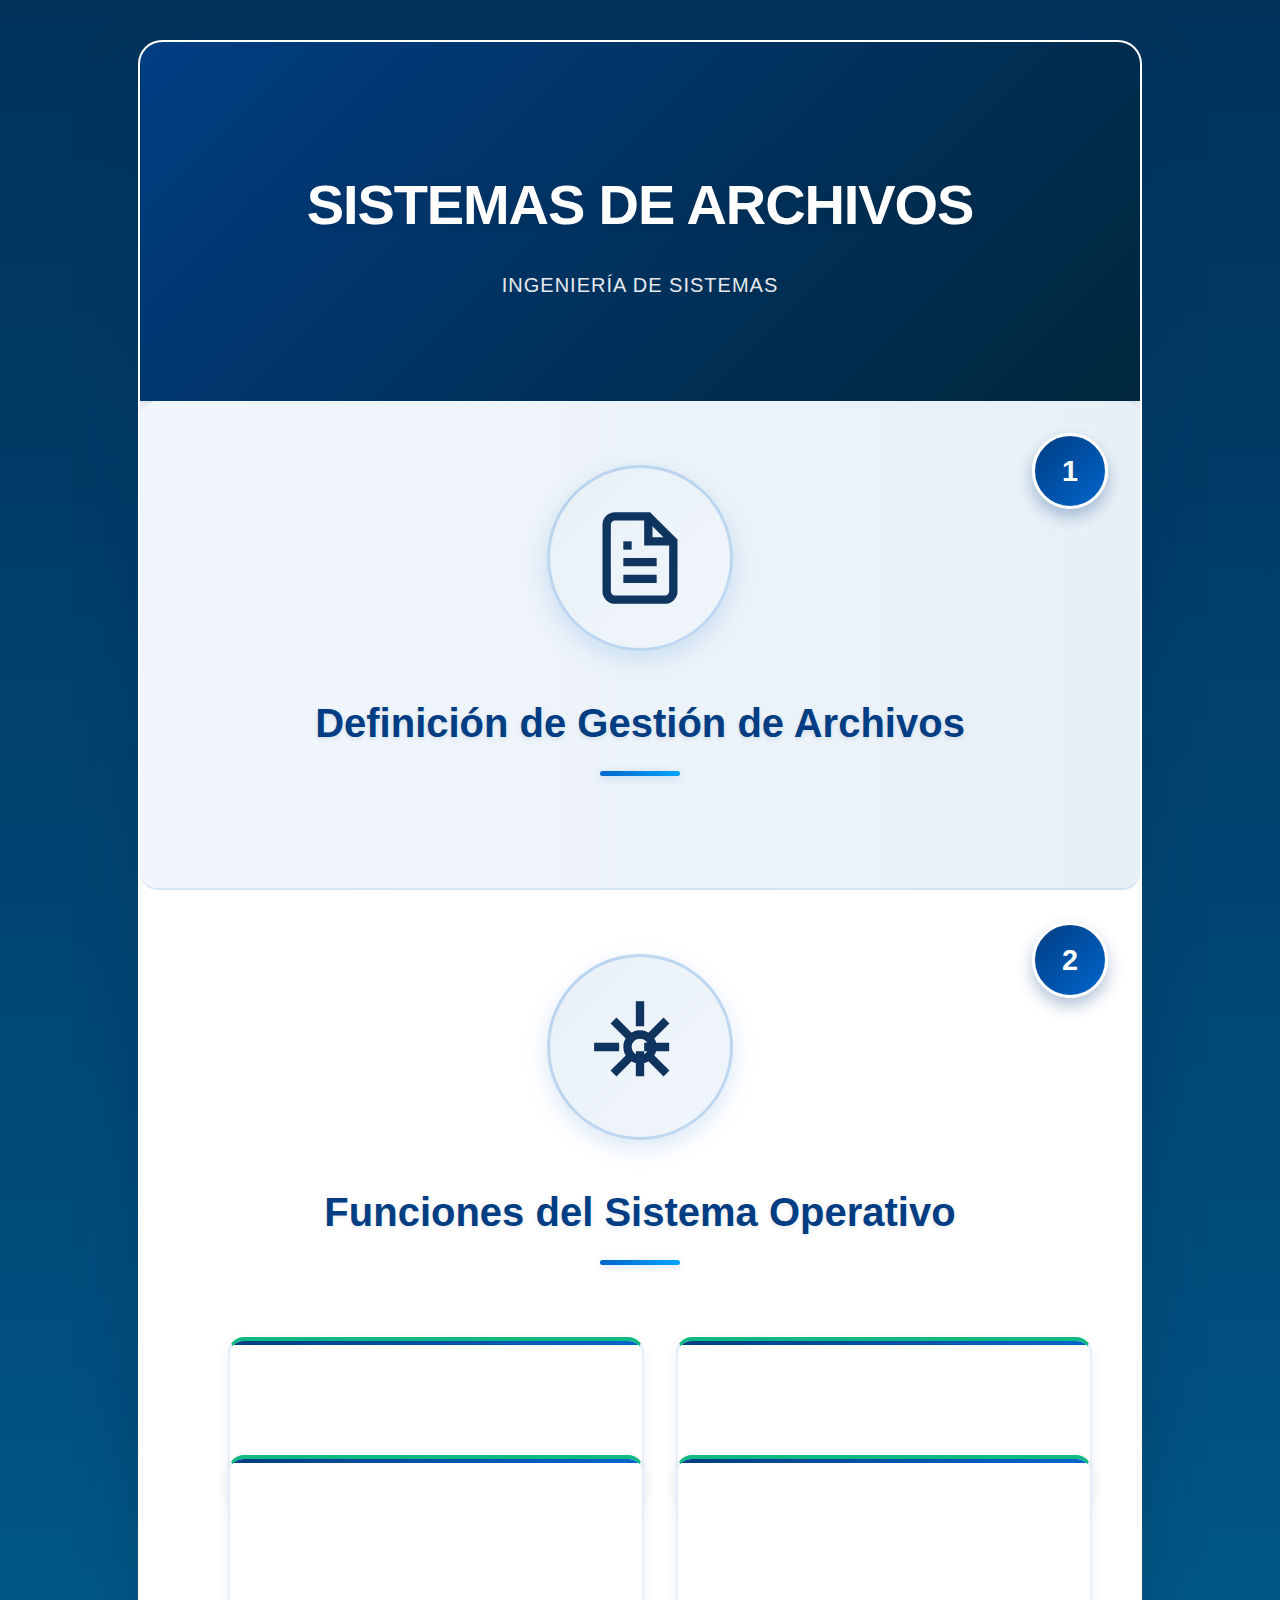
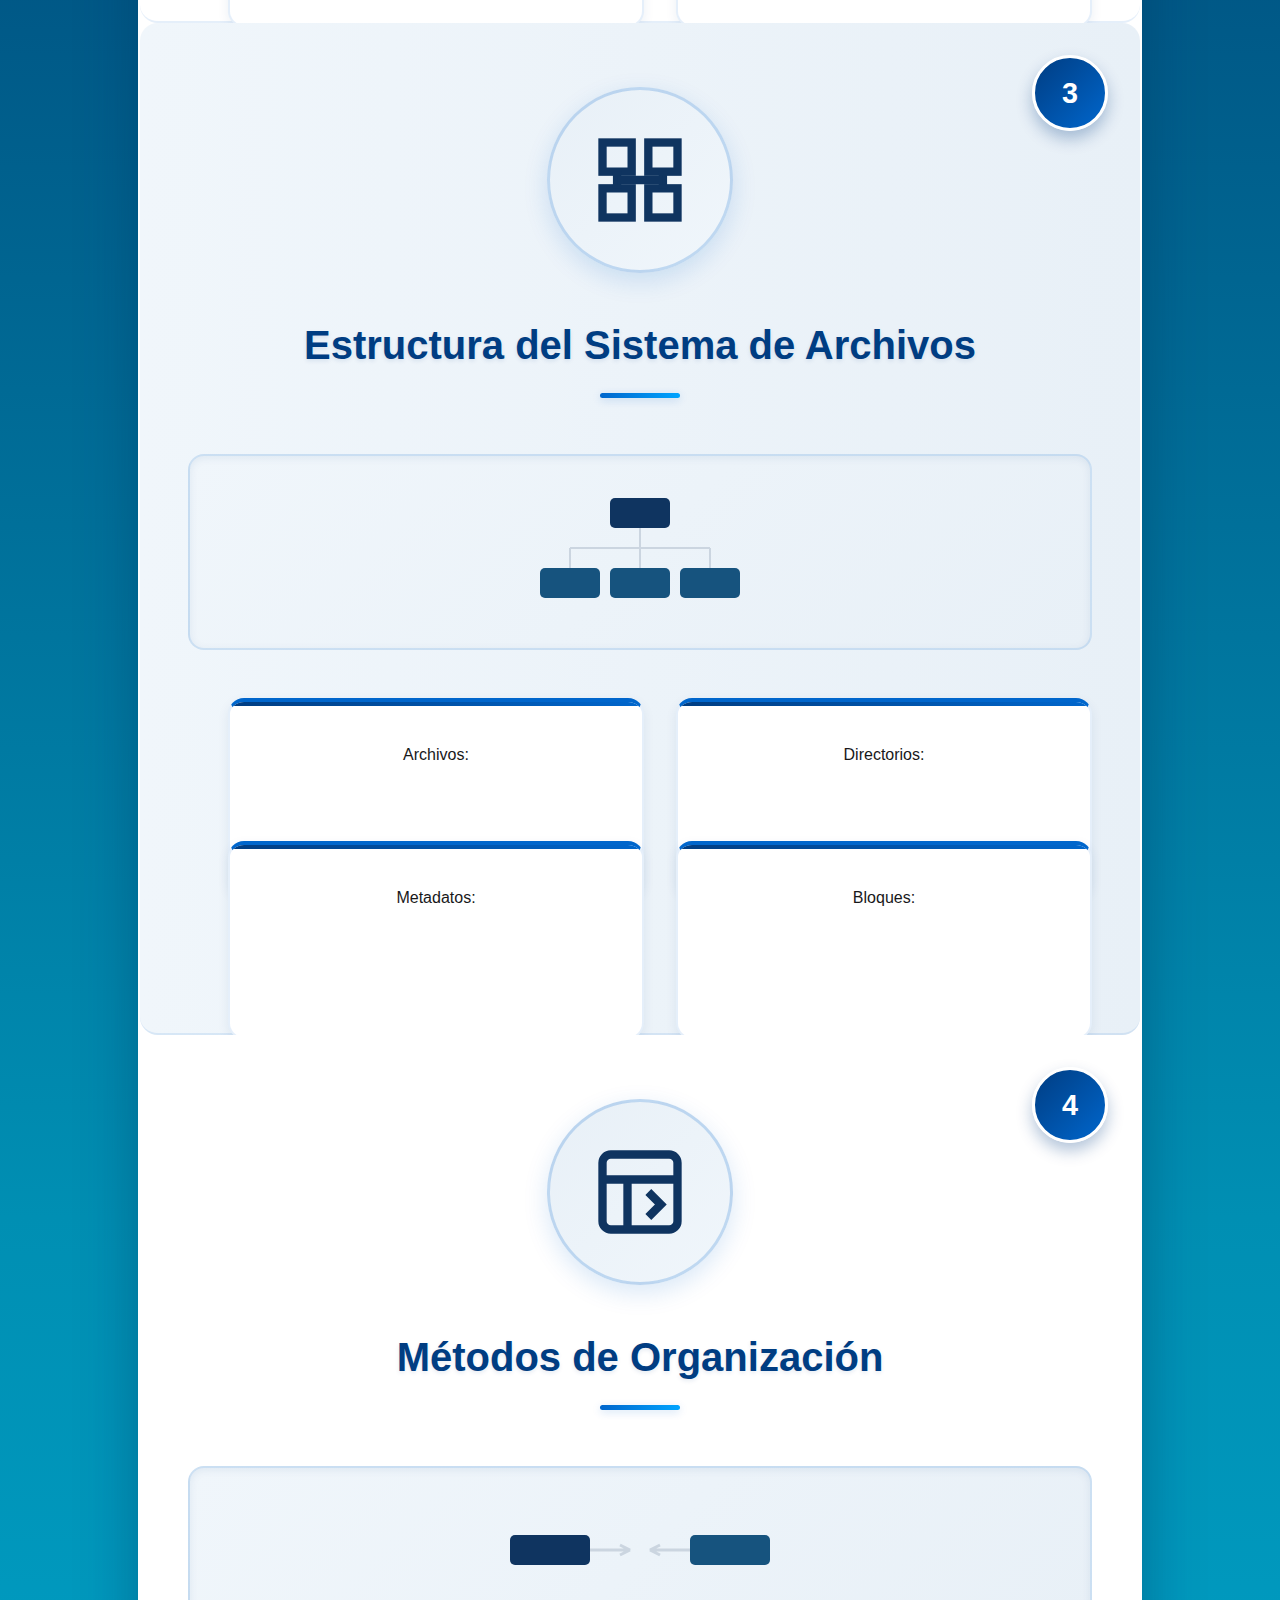
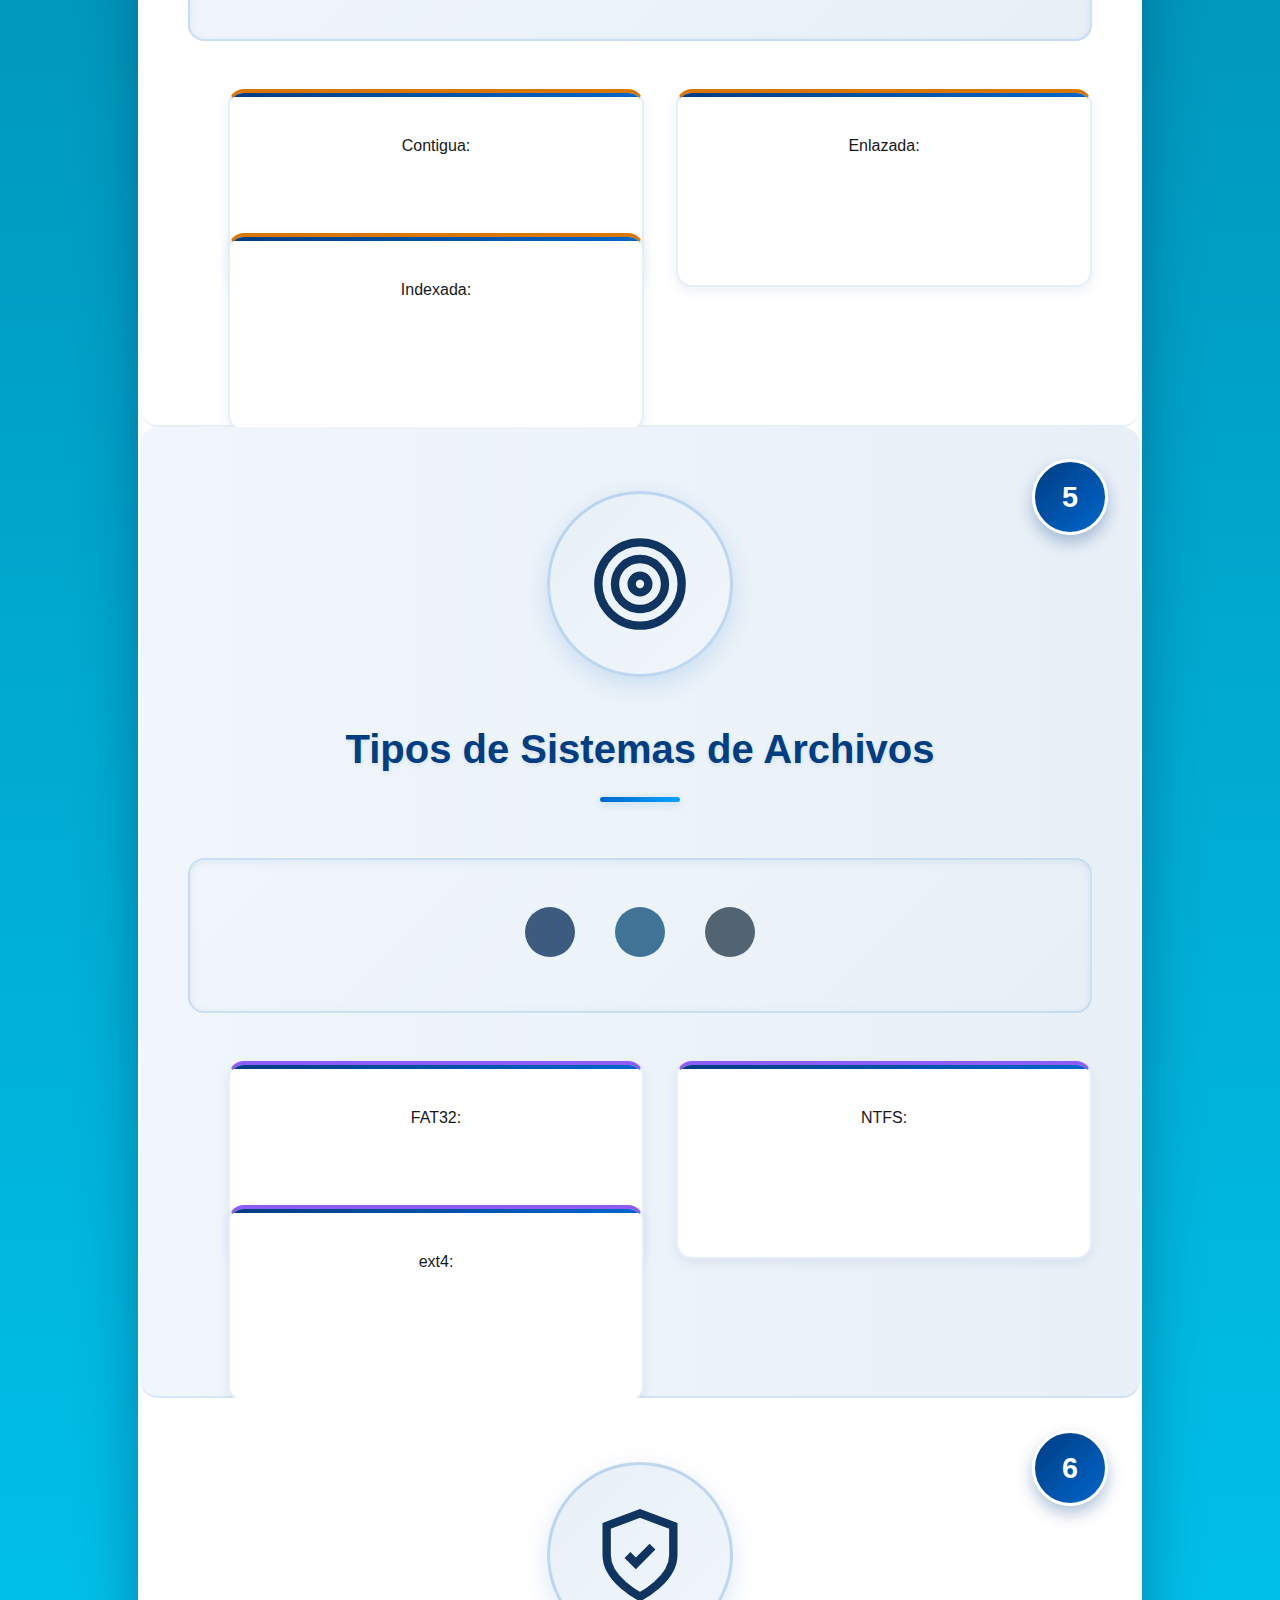
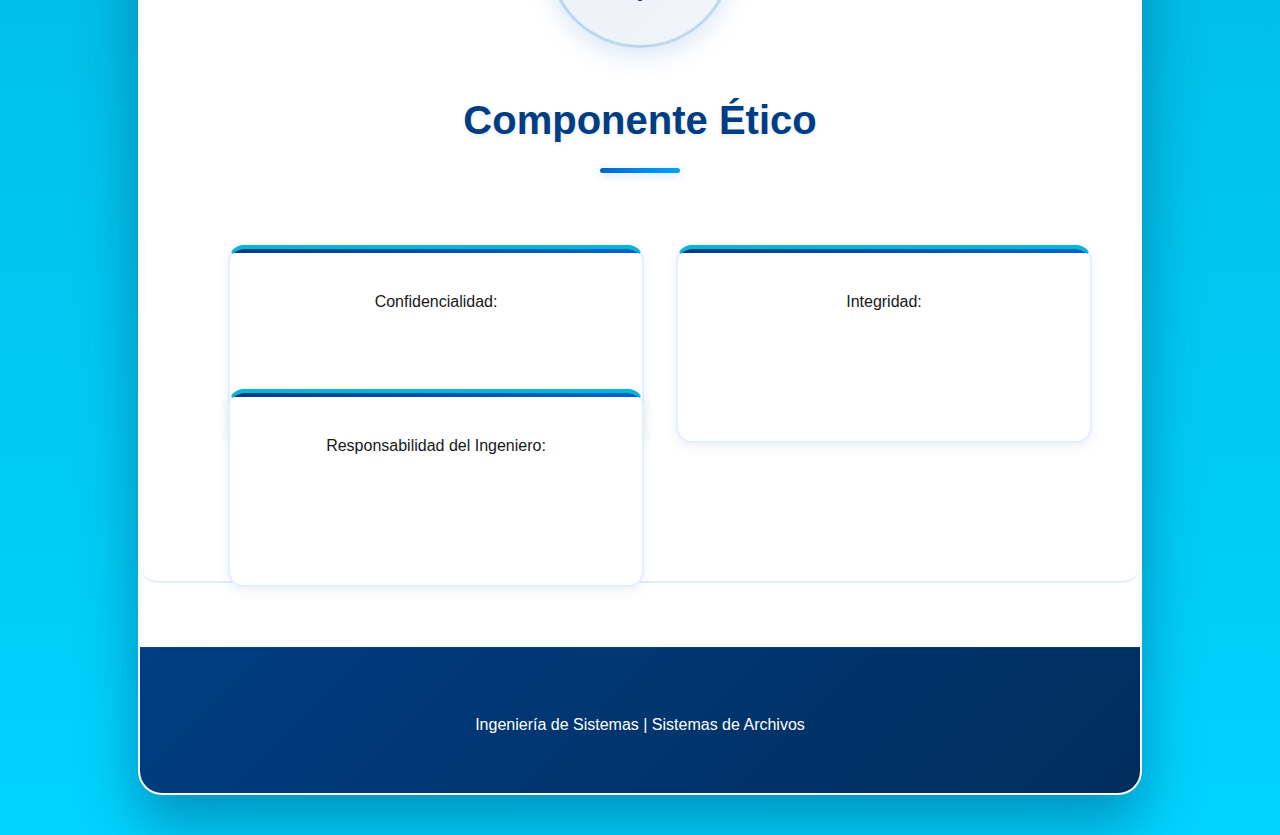
<file: index.htm>
<!DOCTYPE html>
<html lang="es">
<head>
    <meta charset="UTF-8">
    <meta name="viewport" content="width=device-width, initial-scale=1.0">
    <title>Sistemas de Archivos - Infografía</title>
    <link rel="stylesheet" href="style.css">
</head>
<body>
    <div class="infografia-contenedor">
        
        <div class="encabezado-principal">
            <h1 class="titulo-infografia">SISTEMAS DE ARCHIVOS</h1>
            <p class="subtitulo-infografia">Ingeniería de Sistemas</p>
        </div>
        
        <div class="bloque-contenido">
            <div class="numero-bloque">1</div>
            
            <div class="contenedor-icono">
                <svg class="icono-svg" viewBox="0 0 24 24" fill="none" stroke="#0f3460" stroke-width="2">
                    <path d="M14 2H6a2 2 0 0 0-2 2v16a2 2 0 0 0 2 2h12a2 2 0 0 0 2-2V8z"/>
                    <polyline points="14 2 14 8 20 8"/>
                    <line x1="16" y1="13" x2="8" y2="13"/>
                    <line x1="16" y1="17" x2="8" y2="17"/>
                    <polyline points="10 9 9 9 8 9"/>
                </svg>
            </div>
            
            <div class="area-texto">
                <h3>Definición de Gestión de Archivos</h3>
                <!-- Aquí coloca tu investigación sobre la definición -->
                <div class="linea-placeholder"></div>
                <div class="linea-placeholder mediana"></div>
                <div class="linea-placeholder corta"></div>
            </div>
        </div>
        
        <div class="bloque-contenido">
            <div class="numero-bloque">2</div>
            
            <div class="contenedor-icono">
                <svg class="icono-svg" viewBox="0 0 24 24" fill="none" stroke="#0f3460" stroke-width="2">
                    <circle cx="12" cy="12" r="3"/>
                    <path d="M12 1v6m0 6v6M5.64 5.64l4.24 4.24m4.24 4.24l4.24 4.24M1 12h6m6 0h6M5.64 18.36l4.24-4.24m4.24-4.24l4.24-4.24"/>
                </svg>
            </div>
            
            <div class="area-texto">
                <h3>Funciones del Sistema Operativo</h3>
                <!-- Aquí coloca las 4 funciones principales -->
                <ul>
                    <li></li>
                    <li></li>
                    <li></li>
                    <li></li>
                </ul>
            </div>
        </div>
        
        <div class="bloque-contenido">
            <div class="numero-bloque">3</div>
            
            <div class="contenedor-icono">
                <svg class="icono-svg" viewBox="0 0 24 24" fill="none" stroke="#0f3460" stroke-width="2">
                    <rect x="3" y="3" width="7" height="7"/>
                    <rect x="14" y="3" width="7" height="7"/>
                    <rect x="14" y="14" width="7" height="7"/>
                    <rect x="3" y="14" width="7" height="7"/>
                    <line x1="6.5" y1="10" x2="6.5" y2="14"/>
                    <line x1="17.5" y1="10" x2="17.5" y2="14"/>
                    <line x1="6.5" y1="12" x2="17.5" y2="12"/>
                </svg>
            </div>
            
            <div class="area-texto">
                <h3>Estructura del Sistema de Archivos</h3>
                <div class="contenedor-diagrama">
                    <svg width="100%" height="120" viewBox="0 0 300 120">
                        <rect x="120" y="10" width="60" height="30" fill="#0f3460" rx="5"/>
                        <line x1="150" y1="40" x2="150" y2="60" stroke="#cbd5e0" stroke-width="2"/>
                        <line x1="80" y1="60" x2="220" y2="60" stroke="#cbd5e0" stroke-width="2"/>
                        <line x1="80" y1="60" x2="80" y2="80" stroke="#cbd5e0" stroke-width="2"/>
                        <line x1="150" y1="60" x2="150" y2="80" stroke="#cbd5e0" stroke-width="2"/>
                        <line x1="220" y1="60" x2="220" y2="80" stroke="#cbd5e0" stroke-width="2"/>
                        <rect x="50" y="80" width="60" height="30" fill="#16537e" rx="5"/>
                        <rect x="120" y="80" width="60" height="30" fill="#16537e" rx="5"/>
                        <rect x="190" y="80" width="60" height="30" fill="#16537e" rx="5"/>
                    </svg>
                </div>
                <!-- Aquí explica cada componente de la estructura -->
                <ul>
                    <li>Archivos:</li>
                    <li>Directorios:</li>
                    <li>Metadatos:</li>
                    <li>Bloques:</li>
                </ul>
            </div>
        </div>
        
        <div class="bloque-contenido">
            <div class="numero-bloque">4</div>
            
            <div class="contenedor-icono">
                <svg class="icono-svg" viewBox="0 0 24 24" fill="none" stroke="#0f3460" stroke-width="2">
                    <rect x="3" y="3" width="18" height="18" rx="2"/>
                    <path d="M3 9h18M9 21V9"/>
                    <polyline points="14 12 17 15 14 18"/>
                </svg>
            </div>
            
            <div class="area-texto">
                <h3>Métodos de Organización</h3>
                <div class="contenedor-diagrama">
                    <svg width="100%" height="100" viewBox="0 0 300 100">
                        <rect x="20" y="35" width="80" height="30" fill="#0f3460" rx="5"/>
                        <rect x="200" y="35" width="80" height="30" fill="#16537e" rx="5"/>
                        <path d="M 100 50 L 140 50 L 130 45 M 140 50 L 130 55" stroke="#cbd5e0" stroke-width="3" fill="none"/>
                        <path d="M 200 50 L 160 50 L 170 45 M 160 50 L 170 55" stroke="#cbd5e0" stroke-width="3" fill="none"/>
                    </svg>
                </div>
                <!-- Aquí describe cada método de organización -->
                <ul>
                    <li>Contigua:</li>
                    <li>Enlazada:</li>
                    <li>Indexada:</li>
                </ul>
            </div>
        </div>
        
        <div class="bloque-contenido">
            <div class="numero-bloque">5</div>
            
            <div class="contenedor-icono">
                <svg class="icono-svg" viewBox="0 0 24 24" fill="none" stroke="#0f3460" stroke-width="2">
                    <circle cx="12" cy="12" r="10"/>
                    <circle cx="12" cy="12" r="6"/>
                    <circle cx="12" cy="12" r="2"/>
                </svg>
            </div>
            
            <div class="area-texto">
                <h3>Tipos de Sistemas de Archivos</h3>
                <div class="contenedor-diagrama">
                    <svg width="100%" height="80" viewBox="0 0 300 80">
                        <circle cx="60" cy="40" r="25" fill="#0f3460" opacity="0.8"/>
                        <circle cx="150" cy="40" r="25" fill="#16537e" opacity="0.8"/>
                        <circle cx="240" cy="40" r="25" fill="#2c3e50" opacity="0.8"/>
                    </svg>
                </div>
                <!-- Aquí explica las características de cada sistema -->
                <ul>
                    <li>FAT32:</li>
                    <li>NTFS:</li>
                    <li>ext4:</li>
                </ul>
            </div>
        </div>
        
        <div class="bloque-contenido">
            <div class="numero-bloque">6</div>
            
            <div class="contenedor-icono">
                <svg class="icono-svg" viewBox="0 0 24 24" fill="none" stroke="#0f3460" stroke-width="2">
                    <path d="M12 22s8-4 8-10V5l-8-3-8 3v7c0 6 8 10 8 10z"/>
                    <path d="M9 12l2 2 4-4"/>
                </svg>
            </div>
            
            <div class="area-texto">
                <h3>Componente Ético</h3>
                <!-- Aquí desarrolla cada aspecto ético -->
                <ul>
                    <li>Confidencialidad:</li>
                    <li>Integridad:</li>
                    <li>Responsabilidad del Ingeniero:</li>
                </ul>
            </div>
        </div>
        
        <div class="pie-pagina">
            <p>Ingeniería de Sistemas | Sistemas de Archivos</p>
        </div>
    </div>
</body>
</html>
</file>
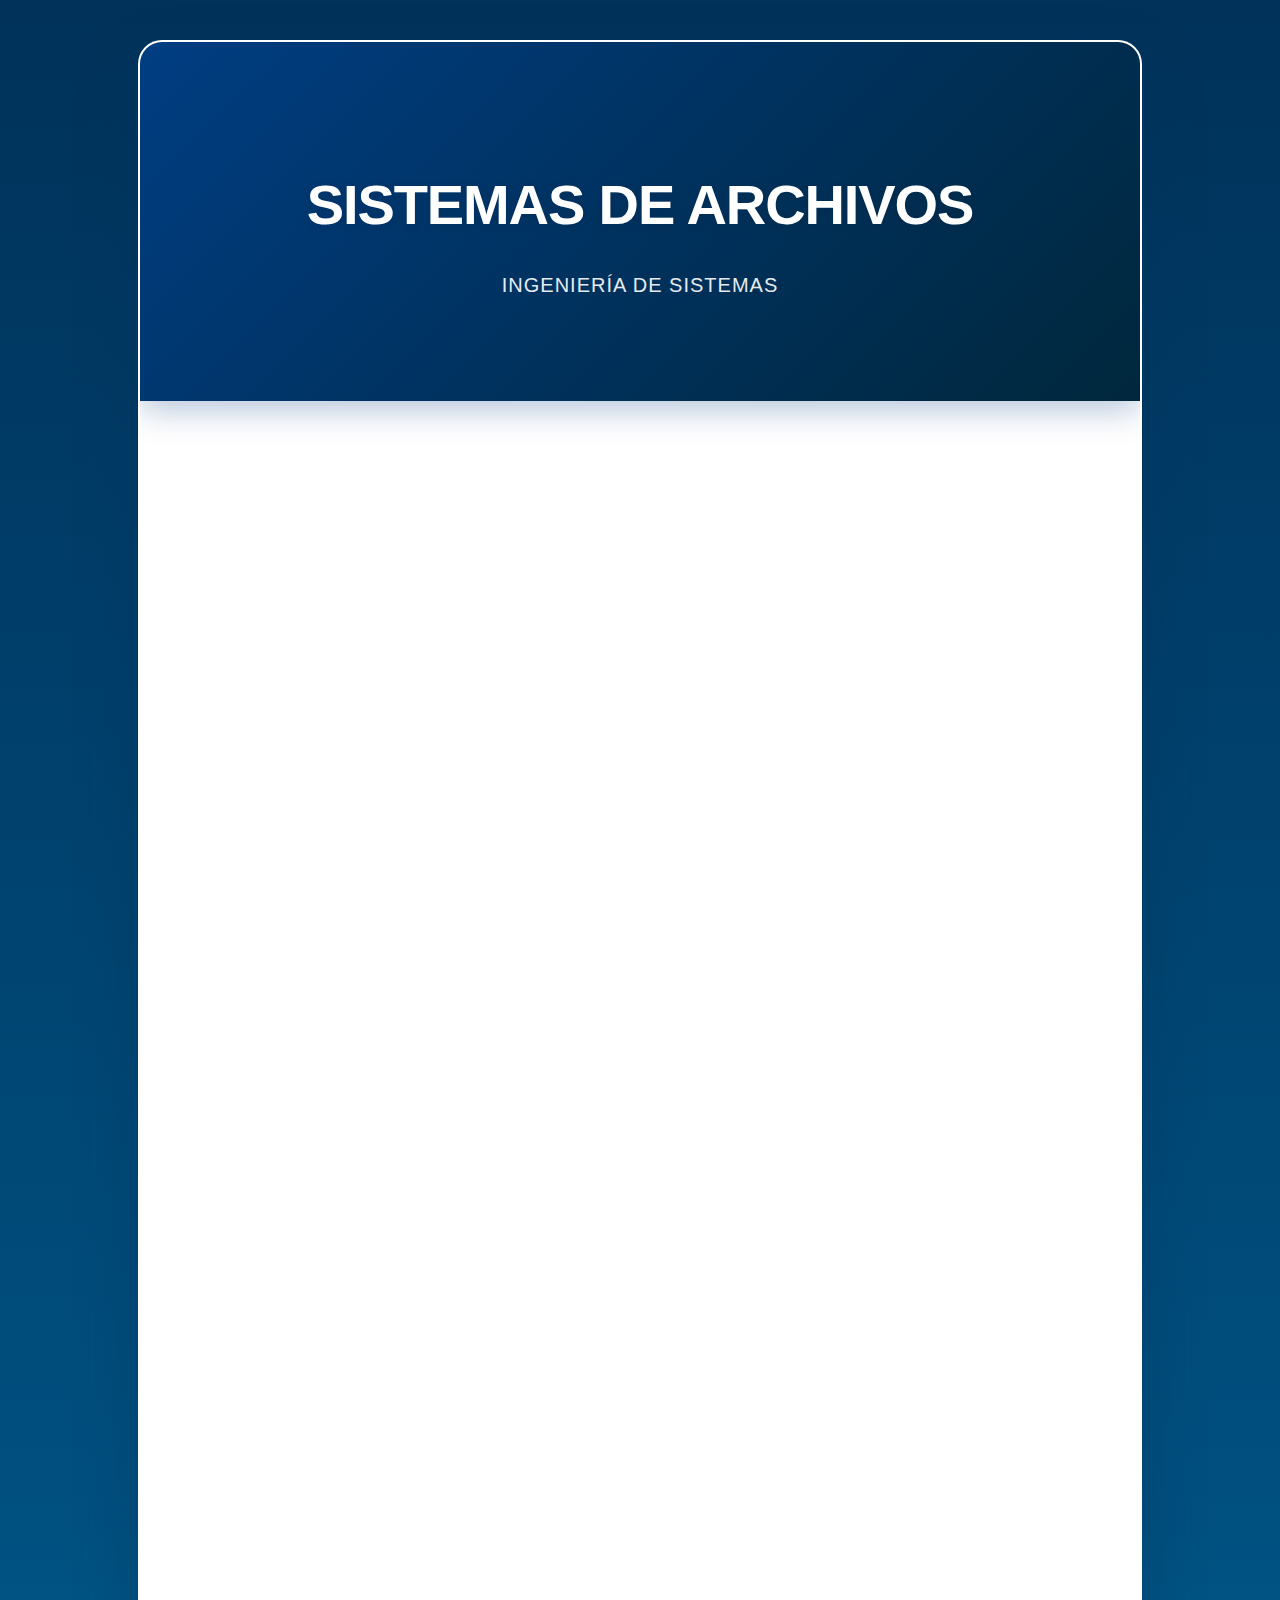
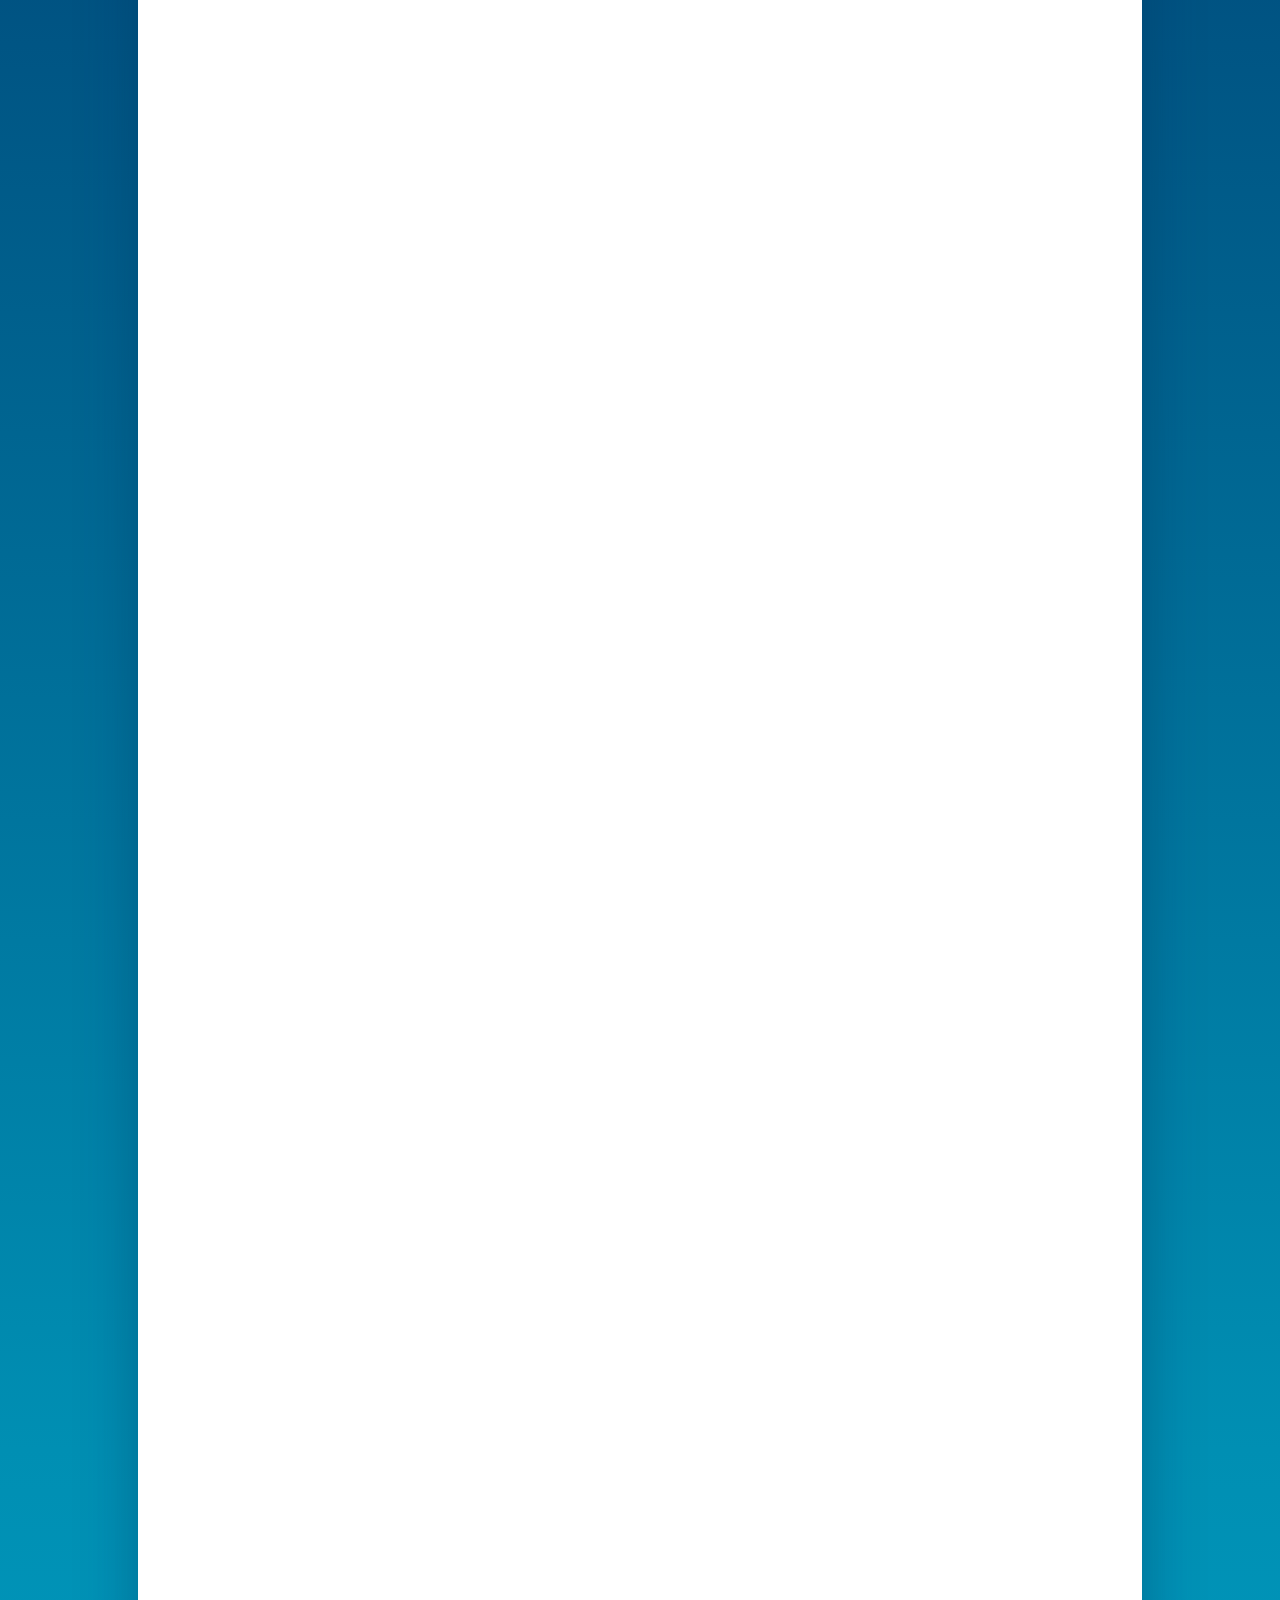
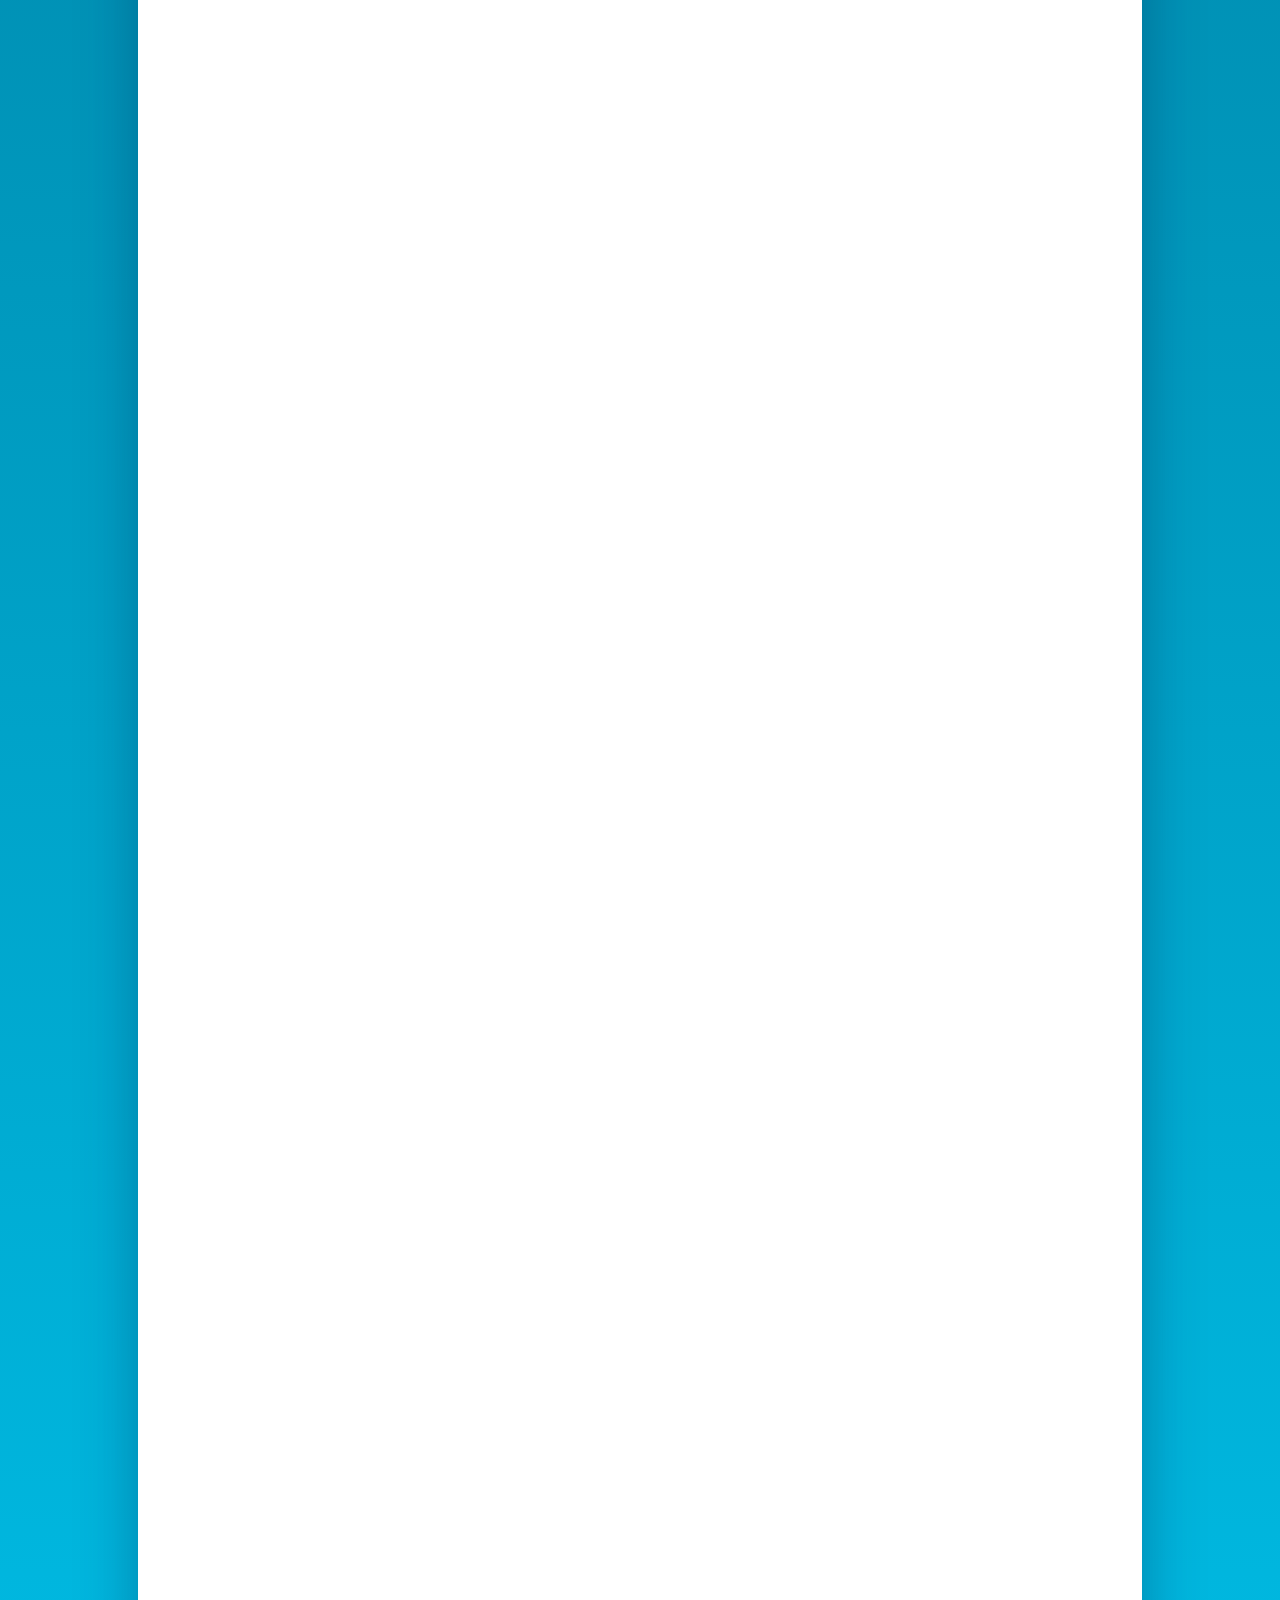
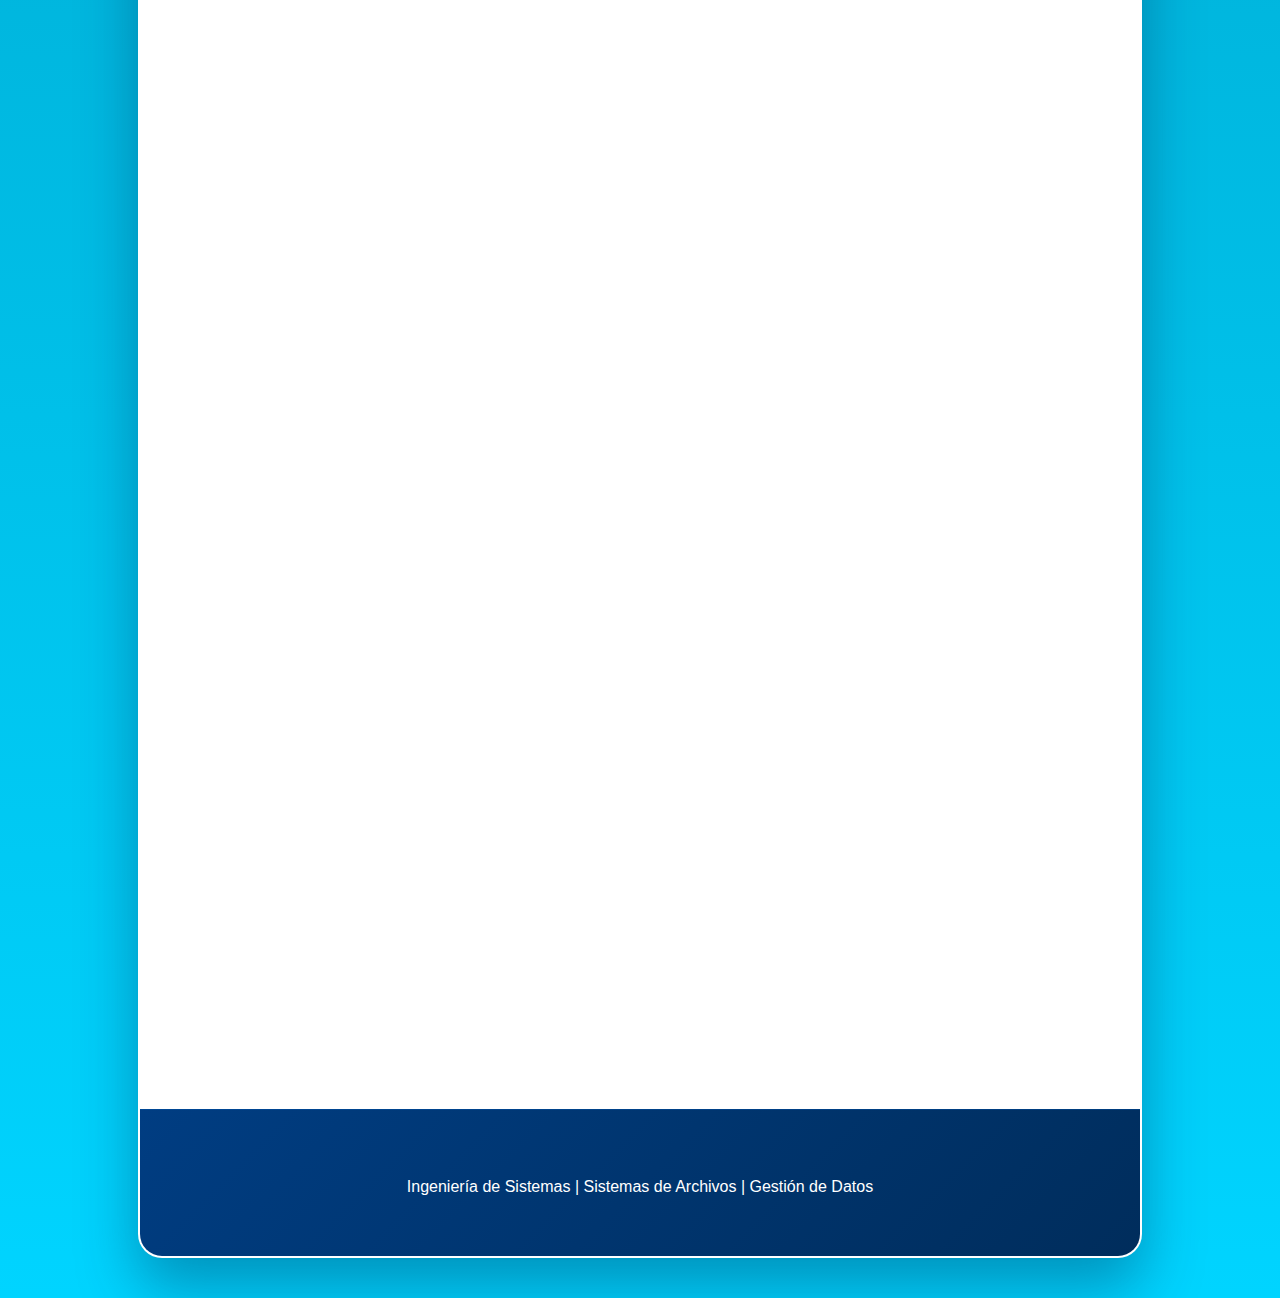
<file: index.html>
<!DOCTYPE html>
<html lang="es">

<head>
    <meta charset="UTF-8">
    <meta name="viewport" content="width=device-width, initial-scale=1.0">
    <title>Sistemas de Archivos - Infografía</title>
    <link rel="preconnect" href="https://fonts.googleapis.com">
    <link rel="preconnect" href="https://fonts.gstatic.com" crossorigin>
  
    <link rel="stylesheet" href="style.css">
</head>

<body>
    <!-- ===============================================
         CONTENEDOR PRINCIPAL DE LA INFOGRAFÍA
         =============================================== -->
    <div class="infografia-contenedor">

        <!-- ENCABEZADO PRINCIPAL -->
        <div class="encabezado-principal">
            <h1 class="titulo-infografia">SISTEMAS DE ARCHIVOS</h1>
            <p class="subtitulo-infografia">Ingeniería de Sistemas</p>
        </div>

        <!-- ===============================================
             BLOQUE 1: DEFINICIÓN Y CONCEPTO
             Punto principal sobre qué es la gestión de archivos
             =============================================== -->
        <div class="bloque-vertical bloque-definicion">
            <div class="contenido-bloque contenido-dos-columnas">
                <div class="contenedor-imagen-izquierda">
                    <img src="image/ImagenArchivos.png" alt="Gestión de Archivos" class="imagen-principal">
                </div>
                
                <div class="contenedor-texto-derecha">
                    <h2 class="titulo-bloque">¿Qué es la Gestión de Archivos?</h2>
                    
                    <div class="caja-descripcion">
                        <p class="texto-descripcion">
                            Es el sistema que organiza y controla cómo se almacenan los datos en el disco. 
                            Permite crear, buscar, modificar y eliminar archivos de forma eficiente, 
                            manteniendo todo ordenado y accesible.
                        </p>
                    </div>
                </div>
            </div>
        </div>

        <!-- ===============================================
             BLOQUE 2: FUNCIONES PRINCIPALES
             Punto principal sobre las 4 funciones clave
             =============================================== -->
        <div class="bloque-vertical bloque-funciones">
            <div class="contenido-bloque contenido-una-columna">
                <div class="contenedor-texto-principal">
                    <h2 class="titulo-bloque">Funciones Principales del SO</h2>
                    
                    <div class="subtemas-grid grid-dos-columnas">
                        <div class="subtema-item tarjeta-funcion">
                            <div class="texto-subtema">
                                <h4 class="titulo-tarjeta">Creación y Eliminación de Archivos</h4>
                                <img src="image/creacion_eliminacion_archivo.png" alt="Creación y Eliminación" class="imagen-tarjeta">
                                <p class="descripcion-tarjeta">Permite crear, borrar y renombrar archivos asignando espacio y metadatos.</p>
                            </div>
                        </div>

                        <div class="subtema-item tarjeta-funcion">
                            <div class="texto-subtema">
                                <h4 class="titulo-tarjeta">Gestión de Directorios</h4>
                                <img src="image/manejoDeDirectirios.png" alt="Gestión de Directorios" class="imagen-tarjeta">
                                <p class="descripcion-tarjeta">Organiza archivos en estructura jerárquica tipo árbol para fácil localización.</p>
                            </div>
                        </div>

                        <div class="subtema-item tarjeta-funcion">
                            <div class="texto-subtema">
                                <h4 class="titulo-tarjeta">Asignación de Espacio en Disco</h4>
                                <img src="image/asignacionYAdministracionDeEspacioEnElDisco.png" alt="Asignación de Espacio" class="imagen-tarjeta">
                                <p class="descripcion-tarjeta">Controla bloques libres y ocupados, evitando fragmentación excesiva.</p>
                            </div>
                        </div>

                        <div class="subtema-item tarjeta-funcion">
                            <div class="texto-subtema">
                                <h4 class="titulo-tarjeta">Control de Acceso y Permisos</h4>
                                <img src="image/ControlDeAccesoYPermisos.png" alt="Control de Acceso" class="imagen-tarjeta">
                                <p class="descripcion-tarjeta">Define quién puede leer, escribir o ejecutar archivos protegiendo la información.</p>
                            </div>
                        </div>
                    </div>
                </div>
            </div>
        </div>

        <!-- ===============================================
             BLOQUE 3: ESTRUCTURA DEL SISTEMA
             Punto principal sobre componentes
             =============================================== -->
        <div class="bloque-vertical bloque-estructura">
            <div class="contenido-bloque contenido-una-columna">
                <div class="contenedor-texto-principal">
                    <h2 class="titulo-bloque">Componentes del Sistema</h2>
                    <p class="subtitulo-seccion">Estructura jerárquica que organiza la información</p>
                    
                    <div class="subtemas-grid grid-dos-columnas">
                        <div class="subtema-item tarjeta-componente">
                            <div class="texto-subtema">
                                <h4 class="titulo-tarjeta">Archivos</h4>
                                <img src="image/archivoImage.png" alt="Archivos" class="imagen-componente">
                                <p class="descripcion-tarjeta">Unidad básica donde se guarda información (fotos, documentos, videos).</p>
                            </div>
                        </div>

                        <div class="subtema-item tarjeta-componente">
                            <div class="texto-subtema">
                                <h4 class="titulo-tarjeta">Carpetas</h4>
                                <img src="image/carpetaimage.png" alt="Carpetas" class="imagen-componente">
                                <p class="descripcion-tarjeta">Contenedores que agrupan archivos de forma jerárquica.</p>
                            </div>
                        </div>

                        <div class="subtema-item tarjeta-componente">
                            <div class="texto-subtema">
                                <h4 class="titulo-tarjeta">Metadatos</h4>
                                <img src="image/metadatosimage.png" alt="Metadatos" class="imagen-componente">
                                <p class="descripcion-tarjeta">Información adicional: tamaño, fecha de creación, permisos.</p>
                            </div>
                        </div>

                        <div class="subtema-item tarjeta-componente">
                            <div class="texto-subtema">
                                <h4 class="titulo-tarjeta">Bloques</h4>
                                <img src="image/bloqueimage.png" alt="Bloques" class="imagen-componente">
                                <p class="descripcion-tarjeta">Divisiones físicas del disco donde se escribe la información.</p>
                            </div>
                        </div>
                    </div>
                </div>
            </div>
        </div>

        <!-- ===============================================
             BLOQUE 4: MÉTODOS DE ORGANIZACIÓN
             Punto principal sobre cómo se organizan los archivos
             =============================================== -->
        <div class="bloque-vertical bloque-metodos">
            <div class="contenido-bloque contenido-una-columna">
                <div class="contenedor-texto-principal">
                    <h2 class="titulo-bloque">Métodos de Organización</h2>
                    <p class="subtitulo-seccion">Aquí es donde el sistema decide cómo acomodar los archivos en el "estante" del disco</p>
                    
                    <div class="grid-metodos grid-tres-columnas">
                        <div class="subtema-item tarjeta-metodo">
                            <div class="texto-subtema">
                                <h4 class="titulo-metodo">Asignación Contigua</h4>
                                <img src="image/Métodos de organización_contigua.png" alt="Asignación Contigua" class="imagen-metodo">
                                <p class="descripcion-metodo">Bloques consecutivos. Rápido para leer pero inflexible.</p>
                            </div>
                        </div>

                        <div class="subtema-item tarjeta-metodo">
                            <div class="texto-subtema">
                                <h4 class="titulo-metodo">Asignación Enlazada</h4>
                                <img src="image/Métodos de organización_enlazado.png" alt="Asignación Enlazada" class="imagen-metodo">
                                <p class="descripcion-metodo">Bloques con punteros. Flexible pero más lento al buscar.</p>
                            </div>
                        </div>

                        <div class="subtema-item tarjeta-metodo">
                            <div class="texto-subtema">
                                <h4 class="titulo-metodo">Asignación Indexada</h4>
                                <img src="image/Métodos de organización_indexada.png" alt="Asignación Indexada" class="imagen-metodo">
                                <p class="descripcion-metodo">Usa índice con direcciones. Método equilibrado y moderno.</p>
                            </div>
                        </div>
                    </div>
                </div>
            </div>
        </div>

        <!-- ===============================================
             BLOQUE 5: TIPOS DE SISTEMAS DE ARCHIVOS
             Punto principal sobre sistemas existentes
             =============================================== -->
        <div class="bloque-vertical bloque-tipos">
            <div class="contenido-bloque contenido-una-columna">
                <div class="contenedor-texto-principal">
                    <h2 class="titulo-bloque">Tipos de Sistemas</h2>
                    
                    <div class="subtemas-grid grid-dos-columnas">
                        <div class="subtema-item tarjeta-tipo">
                            <div class="texto-subtema">
                                <h4 class="titulo-tarjeta">FAT32</h4>
                                <p class="descripcion-tarjeta">Estándar universal. Ideal para USB y dispositivos extraíbles.</p>
                            </div>
                        </div>

                        <div class="subtema-item tarjeta-tipo">
                            <div class="texto-subtema">
                                <h4 class="titulo-tarjeta">NTFS</h4>
                                <p class="descripcion-tarjeta">Sistema de Windows. Soporta archivos grandes y seguridad avanzada.</p>
                            </div>
                        </div>

                        <div class="subtema-item tarjeta-tipo">
                            <div class="texto-subtema">
                                <h4 class="titulo-tarjeta">ext4</h4>
                                <p class="descripcion-tarjeta">Sistema de Linux. Extremadamente rápido y resistente a errores.</p>
                            </div>
                        </div>

                        <div class="subtema-item tarjeta-tipo">
                            <div class="texto-subtema">
                                <h4 class="titulo-tarjeta">APFS</h4>
                                <p class="descripcion-tarjeta">Sistema de Apple. Optimizado para SSD con cifrado fuerte.</p>
                            </div>
                        </div>
                    </div>
                </div>
            </div>
        </div>

        <!-- ===============================================
             BLOQUE 6: ÉTICA Y SEGURIDAD EN ARCHIVOS
             Punto principal sobre responsabilidades del ingeniero
             =============================================== -->
        <div class="bloque-vertical bloque-etica">
            <div class="contenido-bloque contenido-una-columna">
                <div class="contenedor-texto-principal">
                    <h2 class="titulo-bloque">Ética y Seguridad</h2>
                    <p class="subtitulo-seccion">Responsabilidad profesional en el manejo de datos</p>
                    
                    <div class="subtemas-grid grid-dos-columnas">
                        <div class="subtema-item tarjeta-etica">
                            <div class="texto-subtema">
                                <h4 class="titulo-tarjeta">Confidencialidad</h4>
                                <p class="descripcion-tarjeta">Proteger datos privados de filtraciones.</p>
                            </div>
                        </div>

                        <div class="subtema-item tarjeta-etica">
                            <div class="texto-subtema">
                                <h4 class="titulo-tarjeta">Integridad</h4>
                                <p class="descripcion-tarjeta">Evitar alteraciones no autorizadas.</p>
                            </div>
                        </div>

                        <div class="subtema-item tarjeta-etica">
                            <div class="texto-subtema">
                                <h4 class="titulo-tarjeta">Disponibilidad</h4>
                                <p class="descripcion-tarjeta">Acceso a datos cuando se necesiten.</p>
                            </div>
                        </div>

                        <div class="subtema-item tarjeta-etica">
                            <div class="texto-subtema">
                                <h4 class="titulo-tarjeta">Responsabilidad</h4>
                                <p class="descripcion-tarjeta">Proteger privacidad y derechos digitales.</p>
                            </div>
                        </div>
                    </div>
                </div>
            </div>
        </div>

        <!-- FOOTER -->
        <div class="pie-pagina">
            <p>Ingeniería de Sistemas | Sistemas de Archivos | Gestión de Datos</p>
        </div>
    </div>

    <!-- Script JS -->
    <script src="animations.js"></script>
    <script src="script.js"></script>
</body>

</html>
</file>
<file: style.css>
:root { /*se aplica este para uso general o global*/
    
    /* Professional Blue Infographic Palette */
    --color-primary: #003d82;
    /* Deep Blue - Trustworthy & Professional */
    --color-primary-dark: #002d5c;
    --color-secondary: #0066cc;
    /* Bright Blue - Calm & Professional */
    --color-accent: #00a4ff;
    /* Light Blue */
    --color-success: #059669;
    /* Emerald 600 */
    --color-warning: #d97706;
    /* Amber 600 */
    --color-danger: #dc2626;
    /* Red 600 */

    --color-text: #18181a;
    /* Dark Blue-Gray */
    --color-text-light: #0d0d0e;
    /* Medium Blue-Gray */

    --bg-body: #e8f0f7;
    /* Light Blue-White */
    --bg-white: #ffffff;

    --shadow-sm: 0 1px 2px 0 rgb(0 0 0 / 0.05);
    --shadow-md: 0 4px 6px -1px rgb(0 0 0 / 0.05), 0 2px 4px -2px rgb(0 0 0 / 0.05);
    /* Softer shadows */
    --shadow-lg: 0 10px 15px -3px rgb(0 0 0 / 0.05), 0 4px 6px -4px rgb(0 0 0 / 0.05);

    --font-heading: 'Montserrat', sans-serif;
    --font-body: 'Inter', sans-serif;
}

body {
    font-family: var(--font-body);
    background: linear-gradient(180deg, #00325a 0%, #005080 25%, #008fb3 50%, #00d4ff 100%);
    color: var(--color-text);
    padding: 2rem;
    line-height: 1.6;
    min-height: 100vh;
}

.infografia-contenedor {
    max-width: 1000px;
    margin: 0 auto;
    background: white;
    border-radius: 24px;
    box-shadow: 0 30px 60px rgba(0, 50, 90, 0.4);
    overflow: hidden;
    border: 2px solid rgba(255, 255, 255, 0.3);
}

/* Header */
.encabezado-principal {
    background: linear-gradient(135deg, #003d82 0%, #00273c 100%);
    /* Deep Blue gradient - Professional tech look */
    color: white;
    padding: 5rem 2rem;
    text-align: center;
    position: relative;
    overflow: hidden;
    box-shadow: 0 8px 32px rgba(0, 61, 130, 0.3);
}

/* Footer */
.pie-pagina {
    background: linear-gradient(135deg, #003d82 0%, #002d5c 100%);
    color: white;
    padding: 3rem;
    text-align: center;
    font-size: 1rem;
    border-top: 1px solid rgba(0, 101, 204, 0.3);
    margin-top: 4rem;
}

.pie-pagina p {
    margin-bottom: 0.5rem;
    font-weight: 500;
}

.titulo-infografia {
    font-family: var(--font-heading);
    font-size: 3.5rem;
    margin-bottom: 1rem;
    font-weight: 800;
    letter-spacing: -0.02em;
    text-shadow: 0 2px 10px rgba(0, 0, 0, 0.1);
}

.subtitulo-infografia {
    font-size: 1.25rem;
    opacity: 0.9;
    font-weight: 500;
    letter-spacing: 0.05em;
    text-transform: uppercase;
}

.diagrama-jerarquia {
    /* ... existing styles ... */
    overflow-x: auto;
    padding-bottom: 2rem;
    /* Ensure space for shadows */
}

/* ... */

.desc-nodo {
    font-size: 0.95rem;
    /* Larger for readability */
    color: var(--color-text-light);
    display: block;
    margin-top: 0.25rem;
}

.nivel-jerarquia {
    display: flex;
    justify-content: center;
    gap: 4rem;
    position: relative;
    margin-bottom: 3rem;
}

/* Connectors */
.nivel-jerarquia::after {
    /* Horizontal connecting line for children */
    content: '';
    position: absolute;
    top: -20px;
    left: 20%;
    right: 20%;
    height: 2px;
    background: #cbd5e1;
    z-index: 0;
}

/* Hide connector for top level */
.nivel-jerarquia:first-child::after {
    display: none;
}

.nodo-jerarquia {
    background: white;
    padding: 1rem 1.5rem;
    border-radius: 12px;
    border: 2px solid #e2e8f0;
    text-align: center;
    position: relative;
    z-index: 1;
    min-width: 120px;
    box-shadow: 0 4px 6px -1px rgba(0, 0, 0, 0.05);
    transition: all 0.3s ease;
}

/* Vertical lines */
.nodo-jerarquia::before {
    content: '';
    position: absolute;
    top: -32px;
    /* Connect to parent line */
    left: 50%;
    width: 2px;
    height: 30px;
    background: #cbd5e1;
    transform: translateX(-50%);
}

/* Top node has no parent line */
.nodo-root::before {
    display: none !important;
}

/* Line coming down from parent */
.nodo-jerarquia::after {
    content: '';
    position: absolute;
    bottom: -32px;
    left: 50%;
    width: 2px;
    height: 30px;
    background: #cbd5e1;
    transform: translateX(-50%);
}

/* Bottom nodes have no child line */
.nodo-leaf::after {
    display: none !important;
}


.nodo-jerarquia:hover {
    transform: scale(1.1);
    border-color: var(--color-primary);
    box-shadow: 0 10px 15px -3px rgba(0, 0, 0, 0.1);
}

.icon-folder {
    font-size: 2rem;
    display: block;
    margin-bottom: 0.5rem;
}

.label-nodo {
    font-weight: 700;
    color: var(--color-text);
    display: block;
}

.desc-nodo {
    font-size: 0.8rem;
    color: var(--color-text-light);
}

/* Specific Colors */
.nodo-root {
    border-color: var(--color-primary);
    background: #e0e7ff;
}

.nodo-sub {
    border-color: var(--color-secondary);
}

.nodo-file {
    border-color: var(--color-accent);
    border-style: dashed;
}

/* Content Blocks */
.bloque-contenido {
    padding: 4rem 3rem;
    position: relative;
    transition: background-color 0.3s ease;
    border-bottom: 2px solid rgba(0, 101, 204, 0.1);
    border-radius: 18px;
    
}

.bloque-contenido:nth-child(even) {
    background: linear-gradient(to right, #f0f6fb, #e8f0f7);
}

.bloque-contenido:nth-child(odd) {
    background: var(--bg-white);
}

.numero-bloque {
    position: absolute;
    top: 2rem;
    right: 2rem;
    width: 70px;
    height: 70px;
    background: linear-gradient(135deg, var(--color-primary) 0%, var(--color-secondary) 100%);
    color: white;
    border-radius: 50%;
    display: flex;
    align-items: center;
    justify-content: center;
    font-family: var(--font-heading);
    font-size: 1.8rem;
    font-weight: 800;
    box-shadow: 0 8px 16px rgba(0, 61, 130, 0.3);
    border: 3px solid white;
    z-index: 10;
}

.contenedor-icono {
    width: 180px;
    height: 180px;
    margin: 0 auto 2rem;
    display: flex;
    align-items: center;
    justify-content: center;
    background: linear-gradient(135deg, #e8f0f7 0%, #f0f6fb 100%);
    border-radius: 50%;
    box-shadow: 0 8px 24px rgba(0, 101, 204, 0.15);
    color: var(--color-primary);
    transition: transform 0.4s cubic-bezier(0.175, 0.885, 0.32, 1.275), box-shadow 0.3s ease;
    border: 3px solid rgba(0, 101, 204, 0.2);
}

.contenedor-icono:hover {
    transform: translateY(-10px) scale(1.08);
    box-shadow: 0 16px 40px rgba(0, 101, 204, 0.25);
    background: white;
    border-color: var(--color-secondary);
}

.icono-svg {
    width: 100px;
    /* Huge icons */
    height: 100px;
    /* Increased from 60px */
    transition: transform 0.5s ease;
}

.bloque-contenido:hover .icono-svg {
    transform: scale(1.1) rotate(5deg);
}

/* Text Area */
/* Text Area - Presentation Mode */
.area-texto h3 {
    font-family: var(--font-heading);
    color: var(--color-primary);
    font-size: 2.5rem;
    margin-bottom: 1.5rem;
    text-align: center;
    font-weight: 800;
    position: relative;
    padding-bottom: 1.5rem;
    text-shadow: 0 2px 4px rgba(0, 61, 130, 0.1);
}

.area-texto h3::after {
    content: '';
    display: block;
    width: 80px;
    height: 5px;
    background: linear-gradient(90deg, var(--color-secondary) 0%, var(--color-accent) 100%);
    margin: 1rem auto 0;
    border-radius: 3px;
    box-shadow: 0 2px 8px rgba(0, 101, 204, 0.2);
}

.area-texto p {
    color: var(--color-text);
    font-size: 1.3rem;
    text-align: center;
    max-width: 900px;
    margin: 0 auto 3rem;
    line-height: 1.8;
}

/* Card-based Layout for Presentation */
.area-texto ul {
    display: grid;
    grid-template-columns: repeat(auto-fit, minmax(280px, 1fr));
    /* Responsive cards */
    gap: 2rem;
    margin-top: 3rem;
    list-style: none;
    /* Ensure no bullets */
}

/* Base style for all list items effectively becoming cards */
.area-texto li {
    flex-direction: column;
    align-items: center;
    text-align: center;
    padding: 2.5rem 2rem;
    background: white;
    border-radius: 16px;
    border: 2px solid rgba(0, 101, 204, 0.1);
    box-shadow: 0 4px 12px rgba(0, 61, 130, 0.08);
    transition: all 0.3s cubic-bezier(0.175, 0.885, 0.32, 1.275);
    height: 100%;
    position: relative;
    overflow: hidden;
}

.area-texto li::before {
    content: '';
    position: absolute;
    top: 0;
    left: 0;
    right: 0;
    height: 4px;
    background: linear-gradient(90deg, var(--color-primary) 0%, var(--color-secondary) 100%);
}

.area-texto li:hover {
    transform: translateY(-12px) scale(1.02);
    box-shadow: 0 24px 48px rgba(0, 101, 204, 0.2);
    border-color: var(--color-secondary);
    z-index: 10;
}

.icono-lista {
    width: 70px;
    height: 70px;
    margin-bottom: 1.5rem;
    color: var(--color-secondary);
    transition: transform 0.3s ease;
    filter: drop-shadow(0 2px 4px rgba(0, 61, 130, 0.1));
}

.area-texto li:hover .icono-lista {
    transform: scale(1.25) rotate(10deg);
}

.area-texto li strong {
    font-size: 1.5rem;
    color: var(--color-primary);
    margin-bottom: 0.8rem;
    display: block;
    font-weight: 700;
}

.area-texto li span {
    font-size: 1.1rem;
    color: var(--color-text-light);
    display: block;
    line-height: 1.6;
}

/* Specific Block Layouts */
/* Functions Block (2x2 Grid) */
.bloque-contenido:nth-child(3) .area-texto li {
    border-top: 4px solid #10b981;
}

/* Specifics for "Estructura" (Block 4) -> Now Grid */
.bloque-contenido:nth-child(4) .area-texto li {
    border-top: 4px solid #0066cc;
}

/* Specifics for "Métodos de Organización" (Block 5) -> Now Grid */
.bloque-contenido:nth-child(5) .area-texto li {
    border-top: 4px solid #d97706;
}

.bloque-contenido:nth-child(6) .area-texto li {
    border-top: 4px solid #8b5cf6;
}

.bloque-contenido:nth-child(7) .area-texto li {
    border-top: 4px solid #06b6d4;
}


/* Diagrams */
.contenedor-diagrama {
    background: linear-gradient(135deg, #f0f6fb 0%, #e8f0f7 100%);
    border-radius: 16px;
    padding: 2rem;
    margin: 2rem 0;
    box-shadow: inset 0 2px 8px rgba(0, 61, 130, 0.08);
    border: 2px solid rgba(0, 101, 204, 0.15);
}

/* Flowchart / Architecture Diagram Styles */
.diagrama-flujo {
    display: flex;
    justify-content: center;
    align-items: center;
    gap: 1rem;
    padding: 2rem;
    background: #f8fafc;
    border-radius: 16px;
    margin: 2rem 0;
    overflow-x: auto;
    /* Scroll on small screens */
}

.nodo-diagrama {
    background: white;
    padding: 1.5rem;
    border-radius: 12px;
    border: 2px solid var(--color-secondary);
    text-align: center;
    min-width: 140px;
    box-shadow: 0 6px 16px rgba(0, 61, 130, 0.12);
    position: relative;
    transition: transform 0.3s ease, box-shadow 0.3s ease;
}

.nodo-diagrama:hover {
    transform: scale(1.08) translateY(-4px);
    box-shadow: 0 12px 28px rgba(0, 101, 204, 0.2);
    background: #f0f6fb;
}

.nodo-diagrama strong {
    display: block;
    color: var(--color-primary-dark);
    font-size: 1.1rem;
    margin-bottom: 0.5rem;
}

.nodo-diagrama span {
    font-size: 0.9rem;
    color: var(--color-text-light);
}

.flecha-conector {
    color: var(--color-text-light);
    font-size: 2rem;
    font-weight: bold;
    opacity: 0.5;
    animation: slideRight 1.5s infinite;
}

@keyframes slideRight {

    0%,
    100% {
        transform: translateX(0);
        opacity: 0.5;
    }

    50% {
        transform: translateX(5px);
        opacity: 1;
    }
}

/* Specific node colors */
.nodo-app {
    border-color: var(--color-accent);
}

.nodo-fs {
    border-color: var(--color-primary);
}

.nodo-hw {
    border-color: var(--color-secondary);
}

/* Responsive adjustments */
@media (max-width: 768px) {
    .diagrama-flujo {
        flex-direction: column;
    }

    .flecha-conector {
        transform: rotate(90deg);
        margin: 0.5rem 0;
        animation: slideDown 1.5s infinite;
    }

    @keyframes slideDown {

        0%,
        100% {
            transform: rotate(90deg) translateY(0);
            opacity: 0.5;
        }

        50% {
            transform: rotate(90deg) translateY(5px);
            opacity: 1;
        }
    }
}

/* Concept Illustrations (Mini-Diagrams inside cards) */
.ilustracion-concepto {
    width: 100%;
    height: 220px;
    background: linear-gradient(135deg, #e8f0f7 0%, #f0f6fb 100%);
    border-radius: 12px;
    margin-bottom: 2rem;
    display: flex;
    align-items: center;
    justify-content: center;
    position: relative;
    overflow: hidden;
    border: 1px solid rgba(0, 101, 204, 0.1);
}

.ilustracion-concepto svg {
    width: 80%;
    height: 80%;
    filter: drop-shadow(0 4px 3px rgba(0, 0, 0, 0.07));
    transition: transform 0.5s ease;
}

.area-texto li:hover .ilustracion-concepto svg {
    transform: scale(1.1);
}

/* Animations for specific concept parts on hover */
.area-texto li:hover .anim-file-content {
    transform: translateY(-5px);
}

.area-texto li:hover .anim-folder-open {
    transform: translateY(-3px);
}

.area-texto li:hover .anim-meta-tag {
    transform: translateX(5px) scale(1.1);
}

.area-texto li:hover .anim-block-highlight {
    fill: var(--color-danger);
}

/* Colors for specific cards to differentiate */
.card-files .ilustracion-concepto {
    background: #f3e8ff;
}

/* Purple tint */
.card-dirs .ilustracion-concepto {
    background: #e0f2fe;
}

/* Blue tint */
.card-meta .ilustracion-concepto {
    background: #ecfdf5;
}

/* Green tint */
/* Green tint */
.card-blocks .ilustracion-concepto {
    background: #fff7ed;
}

/* --- Modal Presentation (Lightbox) --- */
.modal-overlay {
    position: fixed;
    top: 0;
    left: 0;
    width: 100%;
    height: 100%;
    background: rgba(15, 23, 42, 0.98);
    /* Very dark backdrop */
    z-index: 9999;
    display: flex;
    justify-content: center;
    align-items: center;
    opacity: 0;
    visibility: hidden;
    transition: all 0.3s ease;
}

.modal-overlay.activo {
    opacity: 1;
    visibility: visible;
}

.modal-contenido {
    background: white;
    padding: 4rem;
    border-radius: 30px;
    width: 90%;
    max-width: 1200px;
    /* Wide for presentation */
    max-height: 90vh;
    overflow-y: auto;
    position: relative;
    transform: scale(0.9) translateY(20px);
    transition: transform 0.4s cubic-bezier(0.19, 1, 0.22, 1);
    box-shadow: 0 25px 50px -12px rgba(0, 0, 0, 0.5);
    text-align: center;
}

.modal-overlay.activo .modal-contenido {
    transform: scale(1) translateY(0);
}

#btn-cerrar-modal {
    position: absolute;
    top: 1.5rem;
    right: 2rem;
    background: #f1f5f9;
    border: none;
    width: 50px;
    height: 50px;
    border-radius: 50%;
    font-size: 2rem;
    cursor: pointer;
    color: var(--color-text);
    display: flex;
    align-items: center;
    justify-content: center;
    transition: all 0.2s;
}

#btn-cerrar-modal:hover {
    background: var(--color-danger);
    color: white;
    transform: rotate(90deg);
}

/* Styles for content INSIDE modal to be huge */
.modal-contenido .ilustracion-concepto {
    height: 400px;
    /* Huge illustration */
    background: transparent;
    /* Remove container bg to blend */
    border: none;
    margin-bottom: 3rem;
}

.modal-contenido strong {
    font-size: 3rem;
    /* Giant Title */
    margin-bottom: 2rem;
    color: var(--color-primary-dark);
}

.modal-contenido span,
.modal-contenido p {
    font-size: 1.8rem;
    /* Giant Text */
    line-height: 1.6;
    max-width: 800px;
    margin: 0 auto;
}

.modal-contenido .nodo-jerarquia {
    min-width: 200px;
    padding: 2rem;
}

.modal-contenido .icon-folder {
    font-size: 4rem;
}

/* Pointer cursor to indicate clickability on cards */
.area-texto li,
.diagrama-flujo,
.diagrama-jerarquia {
    cursor: zoom-in;
}

.back-to-top.visible {
    opacity: 1;
    visibility: visible;
    transform: translateY(0);
}

.back-to-top:hover {
    background: var(--color-primary-dark);
    transform: translateY(-2px);
}

.back-to-top svg {
    width: 24px;
    height: 24px;
}

/* Scroll Reveal Animation Classes */
.reveal-on-scroll {
    opacity: 0;
    transform: translateY(30px);
    transition: all 0.8s cubic-bezier(0.5, 0, 0, 1);
}

/* Ensure visibility logic works */
.reveal-on-scroll.visible {
    opacity: 1 !important;
    /* Force visibility */
    transform: translateY(0) !important;
}

.reveal-on-scroll.visible {
    opacity: 1;
    transform: translateY(0);
}

/* Mobile Responsiveness */
@media (max-width: 768px) {
    body {
        padding: 0;
    }

    .infografia-contenedor {
        border-radius: 0;
        box-shadow: none;
    }

    .titulo-infografia {
        font-size: 2rem;
    }

    .subtitulo-infografia {
        font-size: 1rem;
    }

    .encabezado-principal {
        padding: 3rem 1.5rem;
    }

    .bloque-contenido {
        padding: 2rem 1rem;
    }

    .area-texto li {
        padding: 1.5rem;
    }

    .subtemas-grid {
        grid-template-columns: 1fr !important;
        gap: 1rem !important;
    }

    .titulo-bloque {
        font-size: 1.5rem !important;
        text-align: center !important;
    }

    .con-desc-sis-arch {
        font-size: 0.85rem !important;
        margin: 10px 0 !important;
    }

    .subtema-item {
        padding: 1rem !important;
    }

    .texto-subtema h4 {
        font-size: 1rem !important;
    }

    .texto-subtema p {
        font-size: 0.85rem !important;
    }

    .pie-pagina {
        padding: 2rem 1rem;
        font-size: 0.85rem;
    }
}

/* Tablet Responsiveness */
@media (max-width: 1024px) and (min-width: 769px) {
    .infografia-contenedor {
        max-width: 90%;
    }

    .titulo-infografia {
        font-size: 2.8rem;
    }

    .encabezado-principal {
        padding: 4rem 2rem;
    }

    .bloque-contenido {
        padding: 3rem 2rem;
    }

    .subtemas-grid {
        gap: 1.2rem;
    }

    .titulo-bloque {
        font-size: 1.7rem;
    }
}

/* Small Mobile Responsiveness */
@media (max-width: 480px) {
    .titulo-infografia {
        font-size: 1.5rem;
    }

    .subtitulo-infografia {
        font-size: 0.85rem;
    }

    .encabezado-principal {
        padding: 2rem 1rem;
    }

    .bloque-vertical {
        padding: 1.5rem 0.75rem;
    }

    .titulo-bloque {
        font-size: 1.3rem !important;
    }

    .subtema-item {
        padding: 0.75rem !important;
    }

    .texto-subtema h4 {
        font-size: 0.95rem !important;
    }

    .texto-subtema p {
        font-size: 0.8rem !important;
    }

    .numero-subtema {
        width: 35px !important;
        height: 35px !important;
        font-size: 0.9rem !important;
    }

    .pie-pagina {
        padding: 1.5rem 0.75rem;
        font-size: 0.75rem;
    }
}

/* ===============================================
   NUEVA ESTRUCTURA: BLOQUES VERTICALES
   Diseño similar a la infografía compartida
   =============================================== */

/* Bloque vertical principal */
.bloque-vertical {
    position: relative;
    padding: 2rem 1.5rem;
    border-bottom: 2px dashed rgba(0, 101, 204, 0.15);
    overflow: visible;
    transition: all 0.4s ease;
    border-radius: 12px;
}

.bloque-vertical:nth-child(even) {
    background: linear-gradient(to right, rgba(0, 101, 204, 0.02), transparent);
}

.bloque-vertical:nth-child(odd) {
    background: linear-gradient(to right, transparent, rgba(0, 101, 204, 0.02));
}

.bloque-vertical:hover {
    background: linear-gradient(to right, rgba(0, 101, 204, 0.05), rgba(0, 164, 255, 0.02));
    border-bottom-color: rgba(0, 101, 204, 0.3);
}

.bloque-vertical:last-of-type {
    border-bottom: none;
}



/* Contenedor principal del bloque */
.contenido-bloque {
    display: grid;
    grid-template-columns: 1fr 2fr;
    gap: 3rem;
    align-items: stretch;
}

/* Alternancia de posiciones */
.bloque-vertical:nth-child(even) .contenido-bloque {
    grid-template-columns: 2fr 1fr;
}

.bloque-vertical:nth-child(even) .contenedor-texto-principal {
    order: -1;
}

@media (max-width: 768px) {
    .contenido-bloque {
        grid-template-columns: 1fr !important;
        gap: 1.5rem;
    }

    .bloque-vertical:nth-child(even) .contenido-bloque {
        grid-template-columns: 1fr !important;
    }

    .bloque-vertical:nth-child(even) .contenedor-texto-principal {
        order: initial;
    }

    .subtemas-grid {
        grid-template-columns: 1fr !important;
    }

    .contenedor-imagen-principal {
        min-height: 200px;
    }

    .bloque-vertical {
        padding: 2rem 1rem;
    }

    .titulo-bloque {
        font-size: 1.5rem;
    }

    .placeholder-imagen {
        font-size: 3rem;
    }

    .subtema-item {
        padding: 1rem;
    }

    .numero-subtema {
        width: 40px;
        height: 40px;
        font-size: 1rem;
    }
}

/* Tablet adjustments for grid layouts */
@media (max-width: 1024px) and (min-width: 769px) {
    .subtemas-grid {
        grid-template-columns: repeat(2, 1fr);
        gap: 1.2rem;
    }
}

/* Small mobile - single column for everything */
@media (max-width: 480px) {
    .contenedor-imagen-principal {
        min-height: 150px;
    }

    .subtema-item img {
        height: 120px !important;
    }
}

/* Contenedor de imagen principal */
.contenedor-imagen-principal {
    display: flex;
    align-items: center;
    justify-content: center;
    background: linear-gradient(135deg, #e8f0f7 0%, #f0f6fb 100%);
    border-radius: 20px;
    min-height: 300px;
    border: 2px solid rgba(0, 101, 204, 0.15);
    position: relative;
    overflow: hidden;
    box-shadow: inset 0 2px 8px rgba(0, 61, 130, 0.08);
    transition: all 0.4s cubic-bezier(0.175, 0.885, 0.32, 1.275);
}

/* Rotaciones alternadas para imágenes */
.bloque-vertical:nth-child(3n) .contenedor-imagen-principal,
.bloque-vertical:nth-child(3n+2) .contenedor-imagen-principal {
    transform: perspective(1000px) rotateY(2deg);
}

.bloque-vertical:nth-child(3n+1) .contenedor-imagen-principal {
    transform: perspective(1000px) rotateY(-2deg);
}

.contenedor-imagen-principal:hover {
    box-shadow: inset 0 4px 16px rgba(0, 101, 204, 0.15), 0 12px 40px rgba(0, 61, 130, 0.25);
    transform: perspective(1000px) rotateY(0deg) translateY(-6px);
    border-color: rgba(0, 164, 255, 0.3);
    background: linear-gradient(135deg, #f0f6fb 0%, #e8f4fa 100%);
}

/* Placeholder para imágenes */
.placeholder-imagen {
    font-size: 6rem;
    opacity: 0.3;
    transition: all 0.3s cubic-bezier(0.175, 0.885, 0.32, 1.275);
}

.contenedor-imagen-principal:hover .placeholder-imagen {
    opacity: 0.5;
    transform: scale(1.15);
}

/* Contenedor de texto principal */
.contenedor-texto-principal {
    display: flex;
    flex-direction: column;
    justify-content: flex-start;
}

/* Título del bloque */
.titulo-bloque {
    font-family: var(--font-heading);
    color: var(--color-primary);
    font-size: 2rem;
    margin-bottom: 1.5rem;
    text-align: left;
    font-weight: 800;
    position: relative;
    padding-bottom: 1rem;
    transition: color 0.3s ease;
}

.titulo-bloque:hover {
    color: var(--color-secondary);
}

.titulo-bloque::after {
    content: '';
    display: block;
    width: 60px;
    height: 4px;
    background: linear-gradient(90deg, var(--color-secondary) 0%, var(--color-accent) 100%);
    margin-top: 0.8rem;
    border-radius: 2px;
    transition: width 0.4s ease;
}

.titulo-bloque:hover::after {
    width: 100px;
}

/* Grid de 4 subtemas */
.subtemas-grid {
    display: grid;
    grid-template-columns: repeat(2, 1fr);
    gap: 1.5rem;
    animation: fadeInUp 0.6s ease-out;
}

@keyframes fadeInUp {
    from {
        opacity: 0;
        transform: translateY(20px);
    }
    to {
        opacity: 1;
        transform: translateY(0);
    }
}

@keyframes slideInLeft {
    from {
        opacity: 0;
        transform: translateX(-40px);
    }
    to {
        opacity: 1;
        transform: translateX(0);
    }
}

@keyframes slideInRight {
    from {
        opacity: 0;
        transform: translateX(40px);
    }
    to {
        opacity: 1;
        transform: translateX(0);
    }
}

@keyframes scaleIn {
    from {
        opacity: 0;
        transform: scale(0.95);
    }
    to {
        opacity: 1;
        transform: scale(1);
    }
}

/* Espaciado dinámico en grid */
.bloque-vertical:nth-child(2n) .subtemas-grid {
    gap: 1.8rem 1.2rem;
}

.bloque-vertical:nth-child(2n+1) .subtemas-grid {
    gap: 1.2rem 1.8rem;
}

/* Animaciones de entrada escalonadas para bloques */
.bloque-vertical {
    animation: fadeInUp 0.6s ease-out forwards;
    opacity: 0;
}

.bloque-vertical:nth-child(1) {
    animation-delay: 0.1s;
}

.bloque-vertical:nth-child(2) {
    animation-delay: 0.2s;
}

.bloque-vertical:nth-child(3) {
    animation-delay: 0.3s;
}

.bloque-vertical:nth-child(4) {
    animation-delay: 0.4s;
}

.bloque-vertical:nth-child(5) {
    animation-delay: 0.5s;
}

.bloque-vertical:nth-child(6) {
    animation-delay: 0.6s;
}

/* Animaciones de entrada para contenedores de imagen */
.contenedor-imagen-principal {
    animation: scaleIn 0.8s ease-out 0.3s forwards;
    opacity: 0;
}

/* Animaciones escalonadas para subtemas */
.subtema-item {
    animation: slideInLeft 0.5s ease-out forwards;
    opacity: 0;
}

.bloque-vertical:nth-child(even) .subtema-item {
    animation-name: slideInRight;
}

.subtema-item:nth-child(1) {
    animation-delay: 0.4s;
}

.subtema-item:nth-child(2) {
    animation-delay: 0.5s;
}

.subtema-item:nth-child(3) {
    animation-delay: 0.6s;
}

.subtema-item:nth-child(4) {
    animation-delay: 0.7s;
}

@media (max-width: 768px) {
    .subtemas-grid {
        grid-template-columns: 1fr !important;
    }

    .bloque-vertical {
        padding: 2rem 1rem;
    }

    .titulo-bloque {
        font-size: 1.5rem;
    }

    .contenedor-imagen-principal {
        min-height: 200px;
    }

    .placeholder-imagen {
        font-size: 3rem;
    }

    .subtema-item {
        padding: 1rem;
    }

    .numero-subtema {
        width: 40px;
        height: 40px;
        font-size: 1rem;
    }
}

/* Responsive for Métodos de Organización - 3 column grid */
@media (max-width: 1024px) {
    .contenedor-texto-principal > div[style*="grid-template-columns: repeat(3, 1fr)"] {
        grid-template-columns: repeat(2, 1fr) !important;
    }
}

@media (max-width: 768px) {
    .contenedor-texto-principal > div[style*="grid-template-columns"] {
        grid-template-columns: 1fr !important;
    }
}

/* Item de subtema */
.subtema-item {
    display: flex;
    gap: 1rem;
    padding: 1.5rem;
    background: white;
    border-radius: 12px;
    border: 2px solid rgba(0, 101, 204, 0.1);
    transition: all 0.3s ease;
    position: relative;
}

.subtema-item img {
    max-width: 100%;
    height: auto;
    display: block;
    object-fit: contain;
}

/* Variaciones de posición y rotación sutil */
.subtema-item:nth-child(1) {
    transform: translateY(-4px) rotate(-1deg);
}

.subtema-item:nth-child(2) {
    transform: translateY(4px) rotate(1.5deg);
}

.subtema-item:nth-child(3) {
    transform: translateY(-2px) rotate(-0.5deg);
}

.subtema-item:nth-child(4) {
    transform: translateY(3px) rotate(1deg);
}

.subtema-item::before {
    content: '';
    position: absolute;
    top: 0;
    left: 0;
    right: 0;
    height: 3px;
    background: linear-gradient(90deg, var(--color-secondary) 0%, var(--color-accent) 100%);
    border-radius: 12px 12px 0 0;
}

.subtema-item:hover {
    transform: translateY(-8px) rotate(0deg);
    box-shadow: 0 16px 32px rgba(0, 101, 204, 0.2);
    border-color: var(--color-secondary);
}

/* Icono/número del subtema */
.icono-subtema {
    flex-shrink: 0;
    display: flex;
    align-items: flex-start;
    justify-content: center;
    width: 50px;
}

.numero-subtema {
    display: inline-flex;
    align-items: center;
    justify-content: center;
    width: 45px;
    height: 45px;
    background: linear-gradient(135deg, var(--color-secondary) 0%, var(--color-accent) 100%);
    color: white;
    border-radius: 50%;
    font-weight: 700;
    font-size: 1.1rem;
    box-shadow: 0 4px 12px rgba(0, 101, 204, 0.25);
    flex-shrink: 0;
    transition: all 0.3s ease;
}

.subtema-item:hover .numero-subtema {
    transform: scale(1.15) rotate(15deg);
    box-shadow: 0 8px 20px rgba(0, 101, 204, 0.35);
}

/* Texto del subtema */
.texto-subtema {
    flex-grow: 1;
    text-align: left;
    transition: all 0.3s ease;
}

.texto-subtema h4 {
    font-family: var(--font-heading);
    color: var(--color-text);
    font-size: 1.1rem;
    margin-bottom: 0.5rem;
    font-weight: 700;
    transition: color 0.3s ease;
}

.texto-subtema p {
    color: var(--color-text-light);
    font-size: 0.95rem;
    line-height: 1.5;
    margin: 0;
    transition: color 0.3s ease;
}

.subtema-item:hover .texto-subtema h4 {
    color: var(--color-secondary);
}

.subtema-item:hover .texto-subtema p {
    color: var(--color-text);
}

/* Estilos responsivos para bloques verticales */
@media (max-width: 768px) {
    .bloque-vertical {
        padding: 2rem 1rem;
    }

    .titulo-bloque {
        font-size: 1.5rem;
    }

    .contenedor-imagen-principal {
        min-height: 200px;
    }

    .placeholder-imagen {
        font-size: 3rem;
    }

    .subtema-item {
        padding: 1rem;
    }

    .numero-subtema {
        width: 40px;
        height: 40px;
        font-size: 1rem;
    }
}

.con-desc-sis-arch {
    margin: 20px;

}

/* ===============================================
   ESTILOS ESPECÍFICOS PARA BLOQUES - OPTIMIZADO
   =============================================== */

/* ===== LAYOUTS BASE ===== */
.contenido-bloque {
    width: 100%;
}

.contenido-una-columna {
    display: block;
    width: 100%;
}

.contenido-dos-columnas {
    display: grid;
    grid-template-columns: repeat(2, 1fr);
    gap: 3rem;
    align-items: center;
}

.contenedor-texto-principal {
    width: 100%;
    display: block;
}

.grid-dos-columnas {
    display: grid;
    grid-template-columns: repeat(2, 1fr);
    gap: 1.5rem;
    width: 100%;
}

.grid-tres-columnas {
    display: grid;
    grid-template-columns: repeat(3, 1fr);
    gap: 1.5rem;
    width: 100%;
}

/* ===== BLOQUE 1: DEFINICIÓN ===== */
.bloque-definicion .contenido-dos-columnas {
    padding: 2rem;
}

.contenedor-imagen-izquierda {
    display: flex;
    align-items: center;
    justify-content: center;
    padding: 1rem;
}

.imagen-principal {
    width: 100%;
    max-width: 100%;
    height: auto;
    border-radius: 12px;
    box-shadow: 0 8px 24px rgba(0, 101, 204, 0.15);
}

.contenedor-texto-derecha {
    padding: 1rem;
}

.bloque-definicion .titulo-bloque {
    text-align: left;
    font-size: 1.8rem;
    margin-bottom: 1rem;
}

.caja-descripcion {
    background: white;
    padding: 1.5rem;
    border-radius: 12px;
    border: 2px solid rgba(0, 101, 204, 0.1);
}

.texto-descripcion {
    font-size: 1.05rem;
    line-height: 1.7;
    color: var(--color-text);
    margin: 0;
}

/* ===== BLOQUES 2, 3, 5, 6: TARJETAS ===== */
.titulo-bloque {
    font-size: 1.8rem;
    margin-bottom: 1.5rem;
    text-align: center;
}

.subtitulo-seccion {
    font-size: 0.95rem;
    margin: 0 0 2rem 0;
    color: var(--color-text-light);
    text-align: center;
}

/* Tarjetas generales */
.subtema-item {
    padding: 1.5rem;
    display: flex;
    flex-direction: column;
    height: 100%;
}

.texto-subtema {
    display: flex;
    flex-direction: column;
    gap: 0.5rem;
    width: 100%;
    height: 100%;
}

.titulo-tarjeta {
    font-size: 1.1rem;
    font-weight: 700;
    color: var(--color-text);
    margin-bottom: 0.5rem;
    text-align: center;
}

.descripcion-tarjeta {
    font-size: 0.9rem;
    line-height: 1.5;
    color: var(--color-text-light);
    text-align: center;
}

/* Imágenes en tarjetas - TODAS CON LA MISMA ALTURA */
.imagen-tarjeta,
.imagen-componente {
    width: 100%;
    height: 150px;
    object-fit: contain;
    border-radius: 8px;
    margin: 0.5rem 0;
}

/* ===== BLOQUE 4: MÉTODOS (3 COLUMNAS) ===== */
.bloque-metodos .titulo-bloque {
    margin-bottom: 1rem;
}

.tarjeta-metodo {
    padding: 1.5rem;
    display: flex;
    flex-direction: column;
    align-items: center;
}

.titulo-metodo {
    font-size: 1.2rem;
    margin-bottom: 1rem;
    color: var(--color-primary);
    text-align: center;
    font-weight: 700;
}

.imagen-metodo {
    width: 100%;
    height: 200px;
    object-fit: contain;
    border-radius: 8px;
    margin-bottom: 1rem;
}

.descripcion-metodo {
    font-size: 0.95rem;
    text-align: center;
    line-height: 1.5;
    color: var(--color-text-light);
}

/* ===== RESPONSIVE - TABLET ===== */
@media (max-width: 1024px) {
    .grid-tres-columnas {
        grid-template-columns: repeat(2, 1fr);
    }
}

/* ===== RESPONSIVE - MOBILE ===== */
@media (max-width: 768px) {
    .contenido-dos-columnas {
        grid-template-columns: 1fr;
        gap: 1.5rem;
        padding: 1rem;
    }
    
    .grid-dos-columnas,
    .grid-tres-columnas {
        grid-template-columns: 1fr;
        gap: 1rem;
    }
    
    .subtema-item {
        padding: 1rem;
    }
    
    .titulo-bloque {
        font-size: 1.5rem !important;
    }
    
    .subtitulo-seccion {
        font-size: 0.85rem !important;
    }
    
    .imagen-tarjeta,
    .imagen-componente {
        height: 120px;
    }
    
    .imagen-metodo {
        height: 150px;
    }
}

/* ===== RESPONSIVE - SMALL MOBILE ===== */
@media (max-width: 480px) {
    .caja-descripcion {
        padding: 1rem;
    }
    
    .texto-descripcion {
        font-size: 0.95rem;
    }
    
    .imagen-tarjeta,
    .imagen-componente {
        height: 100px;
    }
    
    .imagen-metodo {
        height: 120px;
    }
}
</file>
